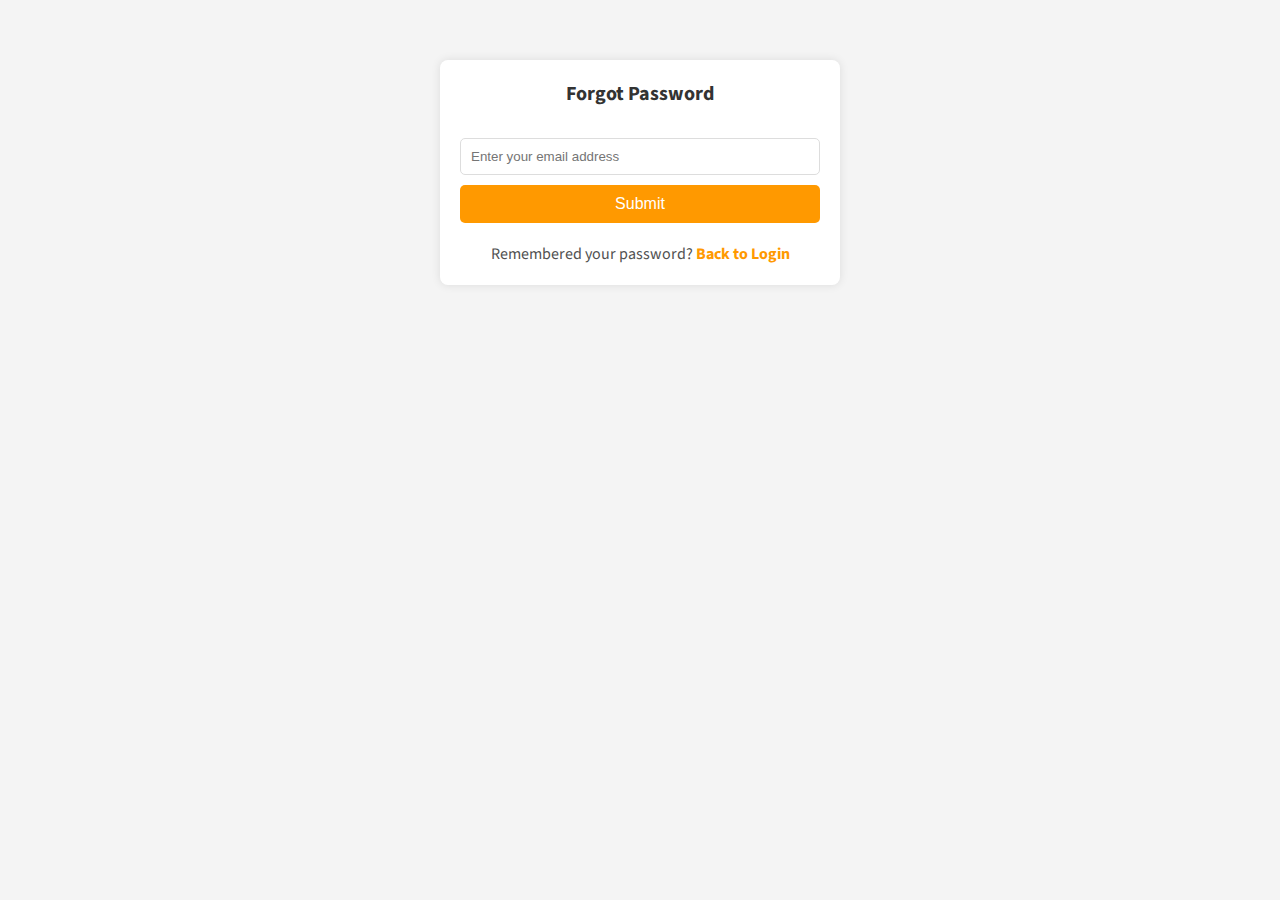
<file: forgot-password.html>
<!DOCTYPE html>
<html lang="en">

<head>
    <meta charset="UTF-8">
    <meta name="viewport" content="width=device-width, initial-scale=1.0">
    <title>Forgot Password - Bakery</title>
    <link href="https://fonts.googleapis.com/css2?family=Cabin&family=Source+Sans+Pro:wght@400;700&display=swap" rel="stylesheet">
    <link rel="stylesheet" href="https://cdnjs.cloudflare.com/ajax/libs/font-awesome/5.14.0/css/all.min.css">
    <link rel="stylesheet" href="style.css">
    <style>
        body {
            font-family: 'Source Sans Pro', sans-serif;
            background-color: #f4f4f4;
            margin: 0;
            padding: 0;
        }
        .forgot-password-container {
            max-width: 400px;
            margin: 60px auto;
            padding: 20px;
            background: #fff;
            border-radius: 8px;
            box-shadow: 0px 0px 10px rgba(0, 0, 0, 0.1);
        }
        .forgot-password-container h1 {
            text-align: center;
            color: #333;
            margin-bottom: 20px;
        }
        .forgot-password-container input {
            width: 100%;
            padding: 10px;
            margin: 10px 0;
            border-radius: 5px;
            border: 1px solid #ddd;
            box-sizing: border-box;
        }
        .forgot-password-container button {
            width: 100%;
            padding: 10px;
            border: none;
            border-radius: 5px;
            background-color: #ff9900;
            color: #fff;
            font-size: 16px;
            cursor: pointer;
            transition: background-color 0.3s ease;
        }
        .forgot-password-container button:hover {
            background-color: #e68a00;
        }
        .forgot-password-container .back-to-login {
            text-align: center;
            margin-top: 20px;
        }
        .forgot-password-container .back-to-login a {
            color: #ff9900;
            text-decoration: none;
            font-weight: bold;
        }
        .forgot-password-container .back-to-login a:hover {
            text-decoration: underline;
        }
    </style>
</head>

<body>
    <div class="forgot-password-container">
        <h1>Forgot Password</h1>
        <form id="forgotPasswordForm">
            <input type="email" id="email" placeholder="Enter your email address" required>
            <button type="submit">Submit</button>
        </form>
        <div class="back-to-login">
            <p>Remembered your password? <a href="login.html">Back to Login</a></p>
        </div>
    </div>
</body>

</html>
</file>
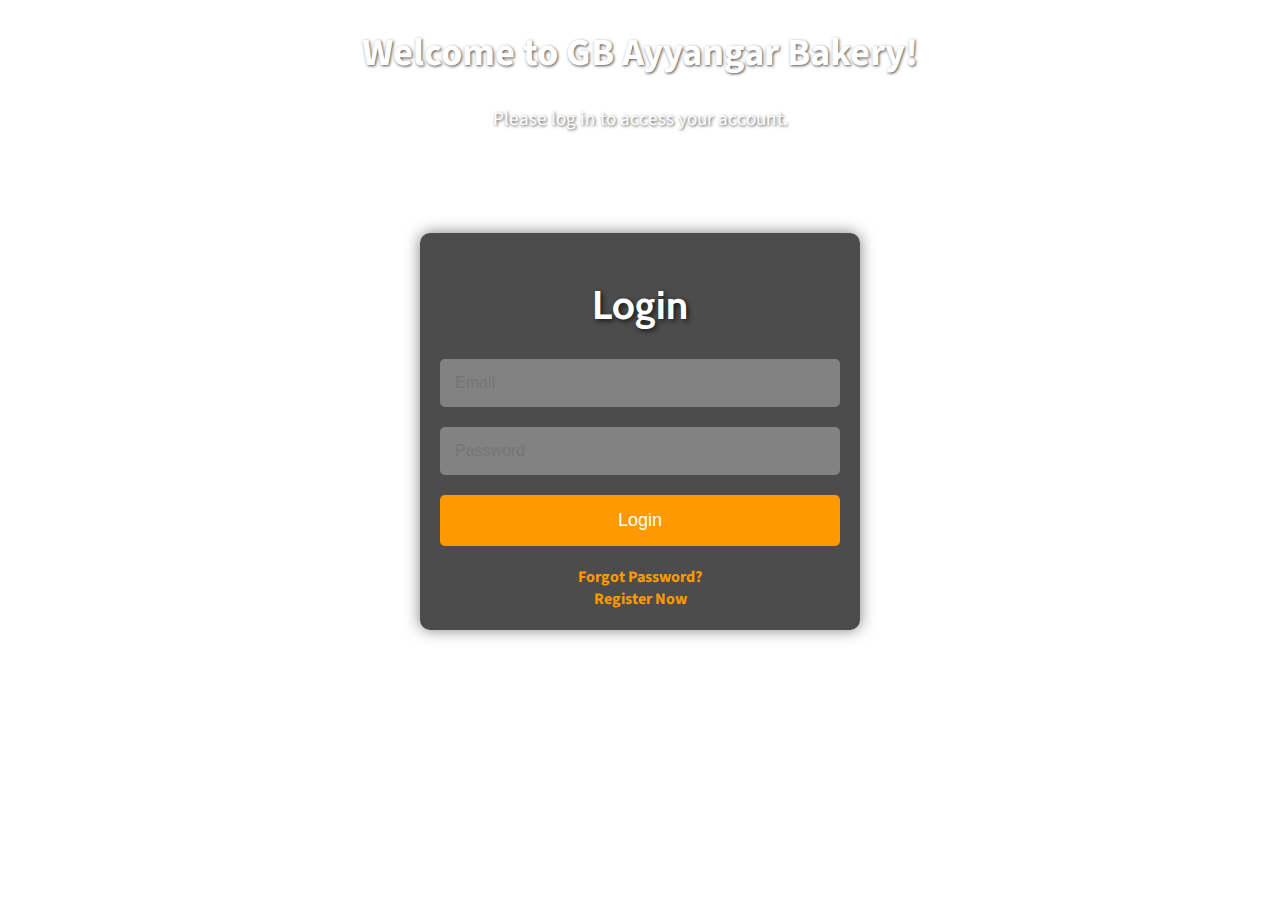
<file: login.html>
<!DOCTYPE html>
<html lang="en">

<head>
    <meta charset="UTF-8">
    <meta name="viewport" content="width=device-width, initial-scale=1.0">
    <title>Login - Bakery</title>
    <link href="https://fonts.googleapis.com/css2?family=Cabin:wght@600&family=Source+Sans+Pro:wght@400;700&display=swap" rel="stylesheet">
    <link rel="stylesheet" href="https://cdnjs.cloudflare.com/ajax/libs/font-awesome/5.14.0/css/all.min.css">
    <style>
        body {
            font-family: 'Source Sans Pro', sans-serif;
            margin: 0;
            padding: 0;
            background-image: url('https://www.posist.com/restaurant-times/wp-content/uploads/2016/10/A-Detailed-Guide-On-Starting-A-Bakery-Business-In-India-In-2023.jpg'); /* Replace with your background image URL */
            background-size: cover;
            background-position: center;
            background-attachment: fixed;
            color: #fff;
            text-align: center;
        }

        .login-container {
            max-width: 400px;
            margin: 100px auto;
            padding: 20px;
            background: rgba(0, 0, 0, 0.7);
            border-radius: 10px;
            box-shadow: 0 0 15px rgba(0, 0, 0, 0.5);
        }

        .login-container h1 {
            font-family: 'Cabin', sans-serif;
            font-size: 2.5em;
            color: #fff;
            margin-bottom: 20px;
            text-shadow: 2px 2px 5px rgba(0, 0, 0, 0.7);
        }

        .login-container input {
            width: 100%;
            padding: 15px;
            margin: 10px 0;
            border-radius: 5px;
            border: none;
            font-size: 16px;
            box-sizing: border-box;
        }

        .login-container input[type="email"],
        .login-container input[type="password"] {
            background: rgba(255, 255, 255, 0.3);
            color: #fff;
        }

        .login-container button {
            width: 100%;
            padding: 15px;
            background-color: #ff9900;
            border: none;
            border-radius: 5px;
            color: #fff;
            font-size: 18px;
            cursor: pointer;
            margin: 10px 0;
            transition: background-color 0.3s ease;
        }

        .login-container button:hover {
            background-color: #e68a00;
        }

        .login-container .links {
            margin-top: 10px;
        }

        .login-container .links a {
            color: #ff9900;
            text-decoration: none;
            font-weight: bold;
            font-size: 16px;
        }

        .login-container .links a:hover {
            text-decoration: underline;
        }

        .welcome-message {
            margin-top: 20px;
            font-size: 1.2em;
            color: #fff;
            text-shadow: 1px 1px 3px rgba(0, 0, 0, 0.7);
        }
    </style>
</head>

<body>
    <div class="welcome-message">
        <h1>Welcome to GB Ayyangar Bakery!</h1>
        <p>Please log in to access your account.</p>
    </div>
    <div class="login-container">
        <h1>Login</h1>
        <form id="loginForm">
            <input type="email" id="email" placeholder="Email" required>
            <input type="password" id="password" placeholder="Password" required>
            <button type="submit">Login</button>
            <div class="links">
                <a href="forgot-password.html">Forgot Password?</a><br>
                <a href="register.html">Register Now</a>
            </div>
        </form>
    </div>

    <script>
        document.getElementById('loginForm').addEventListener('submit', function(e) {
            e.preventDefault();

            // Add your login validation logic here
            const email = document.getElementById('email').value;
            const password = document.getElementById('password').value;

            // Simulating a successful login
            if (email && password) {
                // Redirect to about.html on successful login
                window.location.href = 'about.html';
            } else {
                alert('Please enter valid credentials.');
            }
        });
    </script>
</body>

</html>
</file>
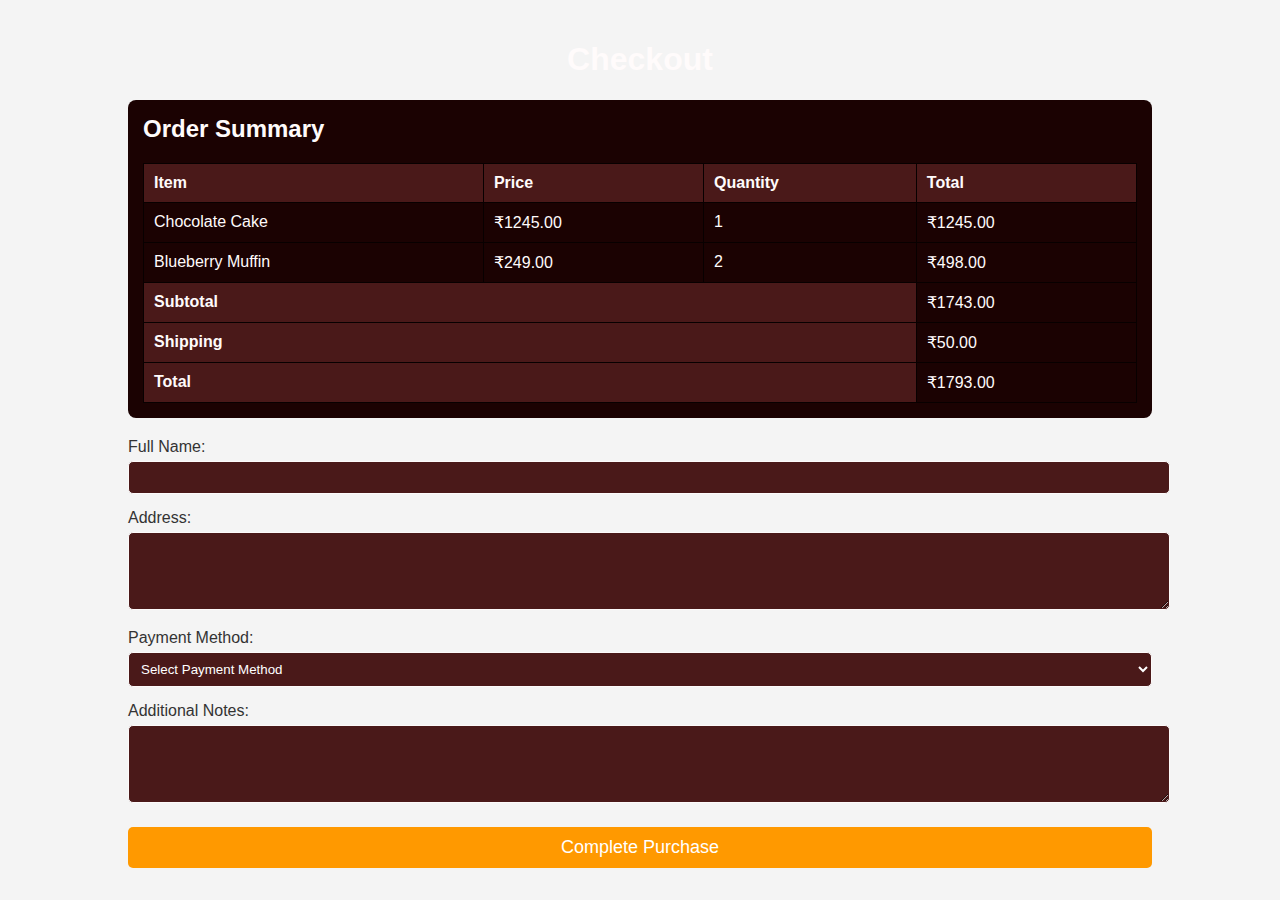
<file: order.html>
<!DOCTYPE html>
<html lang="en">
<head>
    <meta charset="UTF-8">
    <meta name="viewport" content="width=device-width, initial-scale=1.0">
    <title>Checkout - Bakery</title>
    <link rel="stylesheet" href="stylehome.css">
    <style>
        body {
            font-family: Arial, sans-serif;
            margin: 0;
            padding: 0;
            background-color: #f4f4f4;
            color: #333;
        }
        .container {
            background-image: url(https://t4.ftcdn.net/jpg/00/90/88/79/360_F_90887955_6ceSbudYq44JYKEgXV3U32LzxBeKyvkv.jpg);
            width: 80%;
            margin: 0 auto;
            padding: 20px;
        }
        h1{
            color: #fffbfb;
            text-decoration-style: wavy;
        }
        .checkout-header {
            text-align: center;
            margin-bottom: 20px;
        }
        .form-group {
            margin-bottom: 15px;
        }
        .form-group label {
            display: block;
            margin-bottom: 5px;
        }
        .form-group input, .form-group select, .form-group textarea {
            width: 100%;
            padding: 8px;
            border-radius: 5px;
            border: 1px solid #fdfafa;
            background-color: #4a1919;
            color: white;
        }
        .order-summary {
            background-color: #1b0202;
            border-radius: 8px;
            padding: 15px;
            margin-bottom: 20px;
            color: #fffbfb;
        }
        .order-summary h2 {
            margin-top: 0;
        }
        .order-summary table {
            width: 100%;
            border-collapse: collapse;
        }
        .order-summary table, .order-summary th, .order-summary td {
            border: 1px solid #080000;
        }
        .order-summary th, .order-summary td {
            padding: 10px;
            text-align: left;
        }
        .order-summary th {
            background-color: #4a1919;
        }
        .checkout-button {
            display: block;
            width: 100%;
            padding: 10px;
            background-color: #ff9900;
            color: #fff;
            border: none;
            border-radius: 5px;
            font-size: 18px;
            cursor: pointer;
            text-align: center;
            margin-top: 20px;
            transition: background-color 0.3s ease;
        }
        .checkout-button:hover {
            background-color: #e68a00;
        }
    </style>
</head>
<body>
    <div class="container">
        <div class="checkout-header">
            <h1>Checkout</h1>
        </div>
        <div class="order-summary">
            <h2>Order Summary</h2>
            <table>
                <thead>
                    <tr>
                        <th>Item</th>
                        <th>Price</th>
                        <th>Quantity</th>
                        <th>Total</th>
                    </tr>
                </thead>
                <tbody id="order-items">
                    <!-- Order items will be dynamically added here -->
                </tbody>
                <tfoot>
                    <tr>
                        <th colspan="3">Subtotal</th>
                        <td id="subtotal">₹0.00</td>
                    </tr>
                    <tr>
                        <th colspan="3">Shipping</th>
                        <td id="shipping">₹0.00</td>
                    </tr>
                    <tr>
                        <th colspan="3">Total</th>
                        <td id="total">₹0.00</td>
                    </tr>
                </tfoot>
            </table>
        </div>
        <form id="checkout-form">
            <div class="form-group">
                <label for="name">Full Name:</label>
                <input type="text" id="name" name="name" required>
            </div>
            <div class="form-group">
                <label for="address">Address:</label>
                <textarea id="address" name="address" rows="4" required></textarea>
            </div>
            <div class="form-group">
                <label for="payment">Payment Method:</label>
                <select id="payment" name="payment" required>
                    <option value="">Select Payment Method</option>
                    <option value="credit-card">Credit Card</option>
                    <option value="paypal">PayPal</option>
                    <option value="bank-transfer">Bank Transfer</option>
                </select>
            </div>
            <div class="form-group">
                <label for="notes">Additional Notes:</label>
                <textarea id="notes" name="notes" rows="4"></textarea>
            </div>
            <button type="submit" class="checkout-button">Complete Purchase</button>
        </form>
    </div>

    <script>
        // Example data - replace this with actual data
        const orderItems = [
            { item: 'Chocolate Cake', price: 1245, quantity: 1 },
            { item: 'Blueberry Muffin', price: 249, quantity: 2 }
        ];

        function updateOrderSummary() {
            let subtotal = 0;
            const orderItemsTable = document.getElementById('order-items');
            orderItemsTable.innerHTML = ''; // Clear existing items

            orderItems.forEach(({ item, price, quantity }) => {
                const total = price * quantity;
                subtotal += total;

                const row = document.createElement('tr');
                row.innerHTML = `
                    <td>${item}</td>
                    <td>₹${price.toFixed(2)}</td>
                    <td>${quantity}</td>
                    <td>₹${total.toFixed(2)}</td>
                `;
                orderItemsTable.appendChild(row);
            });

            document.getElementById('subtotal').textContent = `₹${subtotal.toFixed(2)}`;
            document.getElementById('shipping').textContent = '₹50.00'; // Example shipping cost
            document.getElementById('total').textContent = `₹${(subtotal + 50).toFixed(2)}`; // Total including shipping
        }

        updateOrderSummary();

        document.getElementById('checkout-form').addEventListener('submit', function (event) {
            event.preventDefault();
            alert('Thank you for your order!');
        });
    </script>
</body>
</html>
</file>
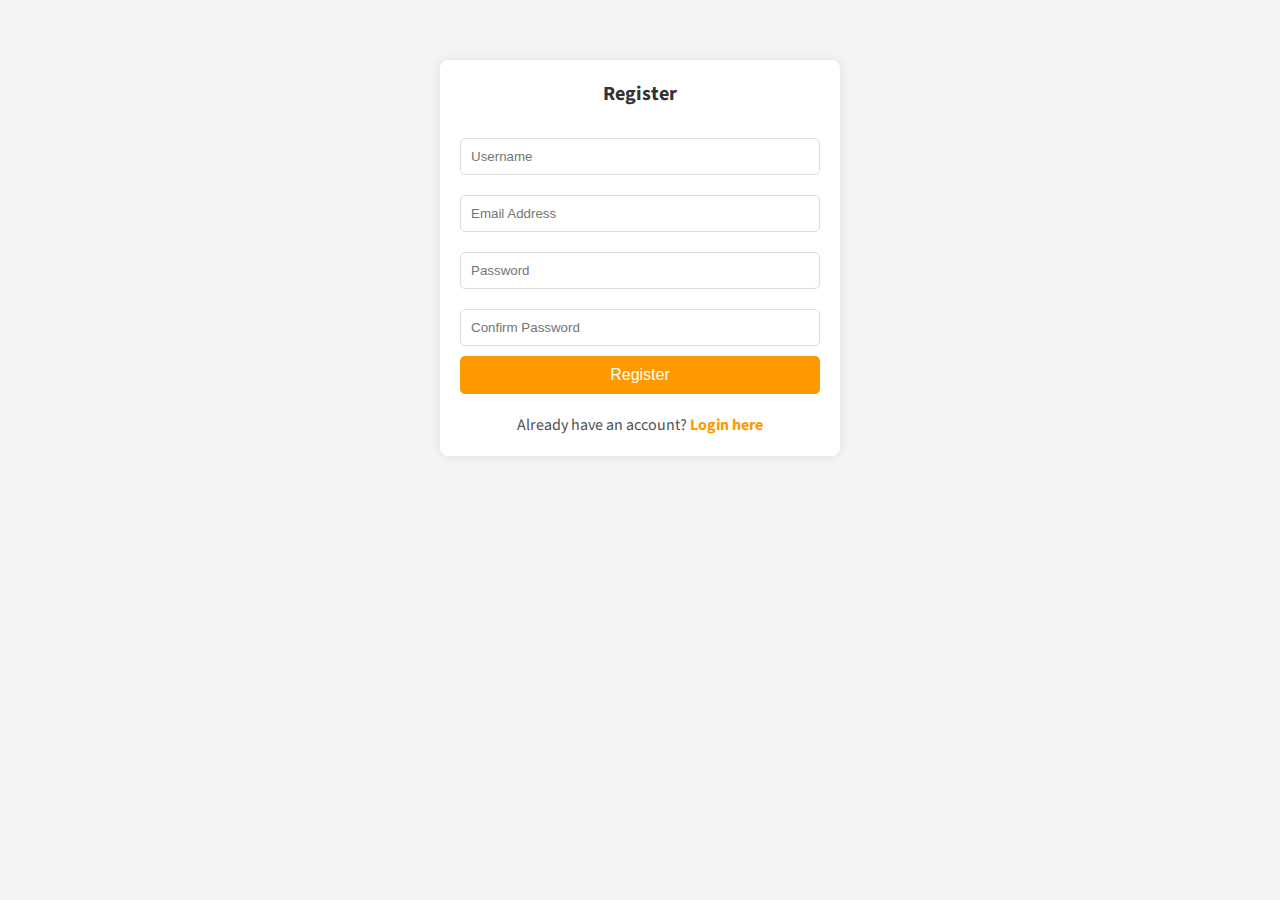
<file: register.html>
<!DOCTYPE html>
<html lang="en">

<head>
    <meta charset="UTF-8">
    <meta name="viewport" content="width=device-width, initial-scale=1.0">
    <title>Register - Bakery</title>
    <link href="https://fonts.googleapis.com/css2?family=Cabin&family=Source+Sans+Pro:wght@400;700&display=swap" rel="stylesheet">
    <link rel="stylesheet" href="https://cdnjs.cloudflare.com/ajax/libs/font-awesome/5.14.0/css/all.min.css">
    <link rel="stylesheet" href="style.css">
    <style>
        body {
            font-family: 'Source Sans Pro', sans-serif;
            background-color: #f4f4f4;
            margin: 0;
            padding: 0;
        }
        .register-container {
            max-width: 400px;
            margin: 60px auto;
            padding: 20px;
            background: #fff;
            border-radius: 8px;
            box-shadow: 0px 0px 10px rgba(0, 0, 0, 0.1);
        }
        .register-container h1 {
            text-align: center;
            color: #333;
            margin-bottom: 20px;
        }
        .register-container input {
            width: 100%;
            padding: 10px;
            margin: 10px 0;
            border-radius: 5px;
            border: 1px solid #ddd;
            box-sizing: border-box;
        }
        .register-container button {
            width: 100%;
            padding: 10px;
            border: none;
            border-radius: 5px;
            background-color: #ff9900;
            color: #fff;
            font-size: 16px;
            cursor: pointer;
            transition: background-color 0.3s ease;
        }
        .register-container button:hover {
            background-color: #e68a00;
        }
        .register-container .back-to-login {
            text-align: center;
            margin-top: 20px;
        }
        .register-container .back-to-login a {
            color: #ff9900;
            text-decoration: none;
            font-weight: bold;
        }
        .register-container .back-to-login a:hover {
            text-decoration: underline;
        }
    </style>
</head>

<body>
    <div class="register-container">
        <h1>Register</h1>
        <form id="registerForm">
            <input type="text" id="username" placeholder="Username" required>
            <input type="email" id="email" placeholder="Email Address" required>
            <input type="password" id="password" placeholder="Password" required>
            <input type="password" id="confirmPassword" placeholder="Confirm Password" required>
            <button type="submit">Register</button>
        </form>
        <div class="back-to-login">
            <p>Already have an account? <a href="login.html">Login here</a></p>
        </div>
    </div>
</body>

</html>
</file>
<file: style.css>
*,
*::before,
*::after {
    margin: 0;
    padding: 0;
    box-sizing: border-box;
}

:root {
    --main-font: 'Source Sans Pro', sans-serif;
    --secondary-font: 'Poiret One', cursive;
    --body-font: 'Cabin', sans-serif;
    --headings-font: 'Herr Von Muellerhoff', cursive;
    --main-font-color-dark: #252525;
    --secondary-font-color: #e1b164;
    --body-font-color: #515151;
    --white-color: #fff;
    --dark-bg: #121212;
}

html {
    font-family: var(--body-font);
    font-size: 10px;
    color: var(--body-font-color);
    scroll-behavior: smooth;
}

body {
    overflow-x: hidden;
}

section {
    padding: 3.9rem 0;
    overflow: hidden;
}

img {
    width: 100%;
    max-width: 100%; 
}

a {
    text-decoration: none;
}

p {
    font-size: 1.6rem;
}

ul {
    list-style: none;
}

.container {
    width: 100%;
    max-width: 122.5rem;
    margin: 0 auto;
    padding: 0 2.4rem;
}

/* HEADER */

header {
    width: 100%;
    position: absolute;
    top: 0;
    left: 0;
    z-index: 1;
    background-image: linear-gradient(to bottom,rgba(0,0,0,0.5), transparent);
}

.navbar {
    height: 7rem;
    display: flex;
    align-items: center;
    justify-content: space-between;
}

.logo {
    font-size: 2.5rem;
    color: var(--white-color);
    letter-spacing: .1rem;
    transition: color .4s;
}

.logo:hover {
    color: var(--secondary-font-color);
}

.menu-toggle {
    color: var(--white-color);
    font-size: 2.2rem;
    position: absolute;
    top: 50%;
    transform: translateY(-50%);
    right: 2.5rem;
    cursor: pointer;
    z-index: 1500;
}

.fa-times {
    display: none;
}

.nav-list {
    list-style: none;
    position: fixed;
    top: 0;
    left: 0;
    width: 80%;
    min-height: 100vh;
    background-color: var(--main-font-color-dark);
    padding: 4.4rem;
    display: flex;
    flex-direction: column;
    justify-content: space-around;
    z-index: 1250;
    transform: translateX(-100%);
    transition: transform .5s;
}

.navbar::before {
    content: '';
    position: fixed;
    top: 0;
    left: 0;
    width: 100vw;
    height: 100vh;
    background-color: rgba(0,0,0,0.8);
    z-index: 1000;
    opacity: 0;
    transform: scale(0);
    transition: opacity 0.5s;
}

.show .fa-times {
    display: block;
}

.show .fa-bars {
    display: none; 
}

.show .nav-list {
    transform: translateX(0);
}

.show .nav::before {
    opacity: 1;
    transform: scale(1);
}

.nav-item {
    border-bottom: 2px solid rgba(255,255,255,.3);
}

.nav-link {
    display: block;
    color: var(--white-color);
    font-size: 1.4rem;
    text-transform: uppercase;
    letter-spacing: 2px;
    margin-right: -2px;
    transition: color .5s;
}

.nav-link:hover {
    color: var(--secondary-font-color);
}

/* HERO SECTION*/

.hero {
    width: 100%;
    height: 100vh;
    background: url("images/hero-bg.jpg") center no-repeat;
    background-size: cover;
    display: flex;
    align-items: center;
}

.headline {
    font-family: var(--main-font);
    font-size: 3.5rem;
    font-weight: 900;
    color: var(--white-color);
    text-transform: uppercase;
    letter-spacing: .5rem;
    margin-right: -.5rem;
    opacity: 0;
    animation-name: scaleBigger;
    animation-duration: .5s;
    animation-fill-mode: both;
}

h1.headline {
    font-family: var(--secondary-font);
    margin-bottom: 4rem;
    font-weight: 400;
    font-size: 5.5rem;
    opacity: 0;
    animation-name: scaleBigger;
    animation-duration: .5s;
    animation-fill-mode: both;
}

.sub-headline {
    font-size: 8.5rem;
    font-family: var(--headings-font);
    color: var(--secondary-font-color);
    font-weight: 100;
    line-height: .4;
    letter-spacing: 2px;
    opacity: 0;
    animation-name: fadeUp;
    animation-duration: .5s;
    animation-fill-mode: both;
    animation-delay: .5s;
}

.sub-headline::first-letter {
    text-transform: uppercase;
    font-size: 10.3rem;
}

.btn {
    display: inline-block;
    font-size: 1.4rem;
    letter-spacing: 1px;
    text-transform: uppercase;
}

.btn-primary {
    background-color: var(--secondary-font-color);
    color: var(--white-color);
    padding: 2rem 3rem;
    transition: all .4s;
}

.btn-primary:hover {
    background-color: var(--white-color);
    color: var(--secondary-font-color);
}

/* STORY SECTION*/

.global-headline {
    margin-top: 3.9rem;
    text-align: center;
}

.our-story .global-headline {
    margin-top: 6.9rem;
}

.asterisk {
    font-size: 1.2rem;
    color: var(--body-font-color);
    margin: 2.4rem 0;
    opacity: 0;
    animation-name: spin;
    animation-duration: .5s;
    animation-fill-mode: forwards;
    animation-delay: .7s;
}

.headline-dark {
    color: var(--main-font-color-dark);
    letter-spacing: .7rem;
    margin-right: -.7rem;
}

.global-headline .sub-headline {
    letter-spacing: -1px;
    line-height: .42;
}

.row {
    text-align: center;
}

.description {
    margin-bottom: 3rem;
}

.description p {
    line-height: 1.6;
    margin-bottom: 2.4rem;
}

.btn-secondary {
    color: var(--secondary-font-color);
    position: relative;
    transition: color .5s;
}

.btn-secondary::before {
    content: '';
    position: absolute;
    left: 0;
    bottom: -3px;
    width: 100%;
    height: 2px;
    background-color: var(--secondary-font-color);
    transition: background-color .5s;
}

.btn-secondary:hover,
.btn-secondary:focus {
    color: var(--main-font-color-dark);
}

.btn-secondary:hover::before,
.btn-secondary:focus::before {
    background-color: var(--main-font-color-dark);
}

/* ALWAYS FRESH */

.always-fresh {
    background: url("images/tasteful-recipes.jpg") center no-repeat;
    background-size: cover;
}

.shared {
    min-height: 65vh;
    display: flex;
    align-items: center;
    justify-content: center;
}

/* MENU SECTION */

.image-group {
    display: grid;
    grid-template-columns: repeat(2, 1fr);
    grid-gap: 1.5rem;
}

.menu .description {
    padding-top: 3rem;
    margin-bottom: 0;
}

/* TASTY SECTION */

.tasty {
    background: url("images/tasty.jpg") center no-repeat;
    background-size: cover;
}


/* FOOTER */

footer {
    background-color: var(--dark-bg);
    color: var(--white-color);
    padding: 7rem 0 5rem;
    position: relative;
    text-align: center;
}

.back-to-top {
    background-color: var(--dark-bg);
    border-radius: 50%;
    position: absolute;
    top: -3rem;
    left: 50%;
    width: 7rem;
    height: 7rem;
    transform: translateX(-50%);
}

.back-to-top i {
    display: block;
    color: var(--white-color);
    font-size: 2rem;
    padding: 2rem;
    animation-name: showsUp;
    animation-duration: 2s;
    animation-iteration-count: infinite;
}

.footer__content {
    overflow: hidden;
}

.footer__content h4 {
    font-size: 1.9rem;
    font-weight: 100;
    text-transform: uppercase;
    letter-spacing: 3px;
    margin-bottom: 3rem;

}

footer .asterisk {
    color: var(--secondary-font-color);
    margin: 2.4rem;
}

.footer__content-about {
    margin-bottom: 5.4rem;
}

.footer__content-about p {
    line-height: 1.8;
}

.social-icons {
    margin-bottom: 5.4rem;
    display: flex;
    justify-content: center;
}

.social-icons i {
    font-size: 2rem;
    color: var(--white-color);
    padding: .8rem 2rem;
    opacity: .5;
    transition: color .5s;
}

.social-icons i:hover,
.social-icons i:focus {
    color: var(--secondary-font-color);
}

.newsletter-form {
    width: 100%;
    position: relative;
    display: flex;
    justify-content: center;
}

.newsletter-input {
    width: 100%;
    max-width: 25rem;
    padding: 1rem;
    border: none;
    outline: none;
}

.newsletter-btn {
    background: transparent;
    border: none;
    cursor: pointer;
    color: var(--main-font-color-dark);
    font-size: 1.6rem;
    padding: 1px .6rem;
    outline: none;
}

.newsletter-form-box {
    background-color: var(--white-color);
    border-radius: .4rem;
    display: flex;
    overflow-x: hidden;
}

/*                    ABOUT PAGE                      */

/* RESERVATION SECTION */

.small-size-hero {
    height: 20vh;
}

.reservation__container {
    margin: 3rem 0;
}

.reservation__form > * {
    display: block;
    width: 100%;
}

.reservation h4 {
    font-size: 2.5rem;
    font-weight: 100;
    text-transform: uppercase;
    text-align: center;
    letter-spacing: 3px;
    margin-bottom: 3rem;
}

.reservation__form input,
.reservation__form select {
    background: transparent;
    border: 1px solid var(--secondary-font-color);
    margin-bottom: 3rem;
    padding: 1.8rem 2rem;
    outline: none;
    color: var(--body-font-color);
    font-size: 1.3rem;
    font-family: var(--body-font);
}

.reservation__form select {
    text-transform: uppercase;
    letter-spacing: 1px;
}

.submit__reservation {
    border: 1px solid transparent;
    outline: none;
    cursor: pointer;
}

.submit__reservation:hover {
    border: 1px solid var(--secondary-font-color);
}

.margin-bottom {
    margin-bottom: 5rem;
}


/*                    BAKERS PAGE                      */

/* BAKERS SECTION */

.bakers h4 {
    font-size: 2.5rem;
    font-weight: 100;
    text-transform: uppercase;
    text-align: center;
    letter-spacing: 3px;
    margin-bottom: 3rem;
}

.bakers__container img {
    width: 26.5rem;
    height: 36.5rem;
}

.baker {
    text-align: center;
    margin-bottom: 7rem;
}

.baker:last-child {
    margin-bottom: 0;
}

.baker h5 {
    font-size: 1.7rem;
    text-transform: uppercase;
    margin-top: 2rem;
    letter-spacing: .3rem;
}

.baker .social-icons {
    margin: 1rem 0 0em;
    display: flex;
    justify-content: center;
}

.baker .social-icons i {
    font-size: 2rem;
    color: var(--secondary-font-color);
    padding: .8rem;
}

.baker .social-icons i:hover,
.baker .social-icons i:focus {
    color: #241f17;
}

/* JOIN US SECTION */

.join-us .image {
    display: none;
}


@media screen and (min-width: 900px) {
    section {
        padding: 7.9rem;
    }

    .menu-toggle {
        display: none;
    }

    .navbar {
        justify-content: space-between;
    }

    .nav-list {
        position: initial;
        width: initial;
        min-height: initial;
        background-color: transparent;
        padding: 0;
        justify-content: initial;
        flex-direction: row;
        transform: initial;
        transition: initial;
    }

    .nav-item {
        border: none;
        margin: 0 2.4rem;
    }

    .nav-item:last-child {
        margin-right: 0;
    }

    .nav-link {
        font-size: 1.3rem;
    }

    .active {
        position: relative;
    }

    .active::after {
        content: '';
        position: absolute;
        width: 100%;
        height: 2px;
        background-color: var(--white-color);
        left: 0;
        bottom: -3px;
    }

    .sub-headline {
        font-size: 10rem;
    }

    .headline {
        font-size: 4.7rem;
    }

    .story-img {
        max-width: 40rem;
    }

    .row {
        display: flex;
        align-items: center;
    }

    .row > div {
        flex: 1;
    }

    .padding-right {
        padding-right: 7rem;
    }
    .owner-photo{
        justify-content: space-evenly;
        align-items: center;
        height: 200px;
        width: 200px;
        align-content: center;
        border-radius: 20px;
    }
    .nagu{
        justify-content: space-evenly;
        align-items: center;
        height: 200px;
        width: 200px;
        align-content: center;
        border-radius: 20px;
    
    }

    .footer__content {
        max-width: 77.5rem;
        margin: auto;
    }

    .footer__content-about {
        max-width: 51.3rem;
        margin: 0 auto 5.4rem;
    }

    .footer__content-divider {
        display: flex;
        justify-content: space-between;
    }

    .social-media,
    .newsletter-form {
        width: 100%;
        max-width: 27.3rem;
        margin: 0 1rem;
    }

    .social-icons i {
        opacity: 1;
    }

    .reservation__form {
        display: flex;
        align-items: flex-start;
        margin: 4rem 0 2rem;
    }

    .reservation__form > *:not(:last-child) {
        margin-right: 2rem;
    }

    .bakers__container {
        display: grid;
        grid-template-columns: repeat(4, 1fr);
        column-gap: 2rem;
    }

    .bakers__container img {
        width: 100%;
        height: auto;
        object-fit: cover;
    }

    .baker:last-child {
        margin-bottom: 7rem;
    }

    .join-us .image {
        display: block;
    }

}

/*          ANIMATIONS           */

@keyframes fadeUp {
    0% {
        transform: translateY(4rem);
    }

    100% {
        opacity: 1;
        transform: translateY(0);
    }
}

@keyframes scaleBigger {
    0% {
        transform: scale(2);
    }

    100% {
        opacity: 1;
        transform: scale(1);
    }
}

@keyframes spin {
    0% {
        transform: rotate(0);
    }

    100% {
        opacity: 1;
        transform: scale(-360deg);
    }
}

@keyframes showsUp {
    0% {
        opacity: 0;
    }

    50% {
        opacity: 1;
    }

    100% {
        opacity: 0;
        transform: translateY(-1rem);
    }
}
</file>
<file: stylehome.css>
<!DOCTYPE html>
<html lang="en">
<head>
    <meta charset="UTF-8">
    <meta name="viewport" content="width=device-width, initial-scale=1.0">
    <title>Bakery Menu</title>
    <link rel="stylesheet" href="styles.css">
    <style>
        body {
            display: block;
            margin: 0;
          
            
            
        }
        .menu-container {
            max-width: 1200px;
            margin: 20px auto;
            padding: 20px;
            background-image: url("https://t4.ftcdn.net/jpg/00/90/88/79/360_F_90887955_6ceSbudYq44JYKEgXV3U32LzxBeKyvkv.jpg");
            background: #5caec3;
            border-radius: 8px;
            box-shadow: 0 0 10px rgba(0, 0, 0, 0.1);
        }
        .menu-container h1 {
            text-align: center;
            margin-bottom: 20px;
            color:rgb(255, 255, 255);

        }
        .menu-grid {
            display: flex;
            flex-wrap: wrap;
            gap: 20px;
        }
        .menu-item {
            flex: 1 1 calc(33.333% - 20px);
            box-sizing: border-box;
            background: #fff;
            border-radius: 8px;
            overflow: hidden;
            box-shadow: 0 0 8px rgba(0, 0, 0, 0.1);
        }
        .menu-item img {
            width: 100%;
            height: 200px; /* Set a fixed height */
            object-fit: cover; /* Cover the container while maintaining aspect ratio */
            display: block;
        }
        .menu-item h2 {
            font-size: 1.2em;
            margin: 10px;
            color: #333;
        }
        .menu-item p {
            font-size: 1.1em;
            margin: 0 10px 10px;
            color: #555;
        }
    </style>
</file>
